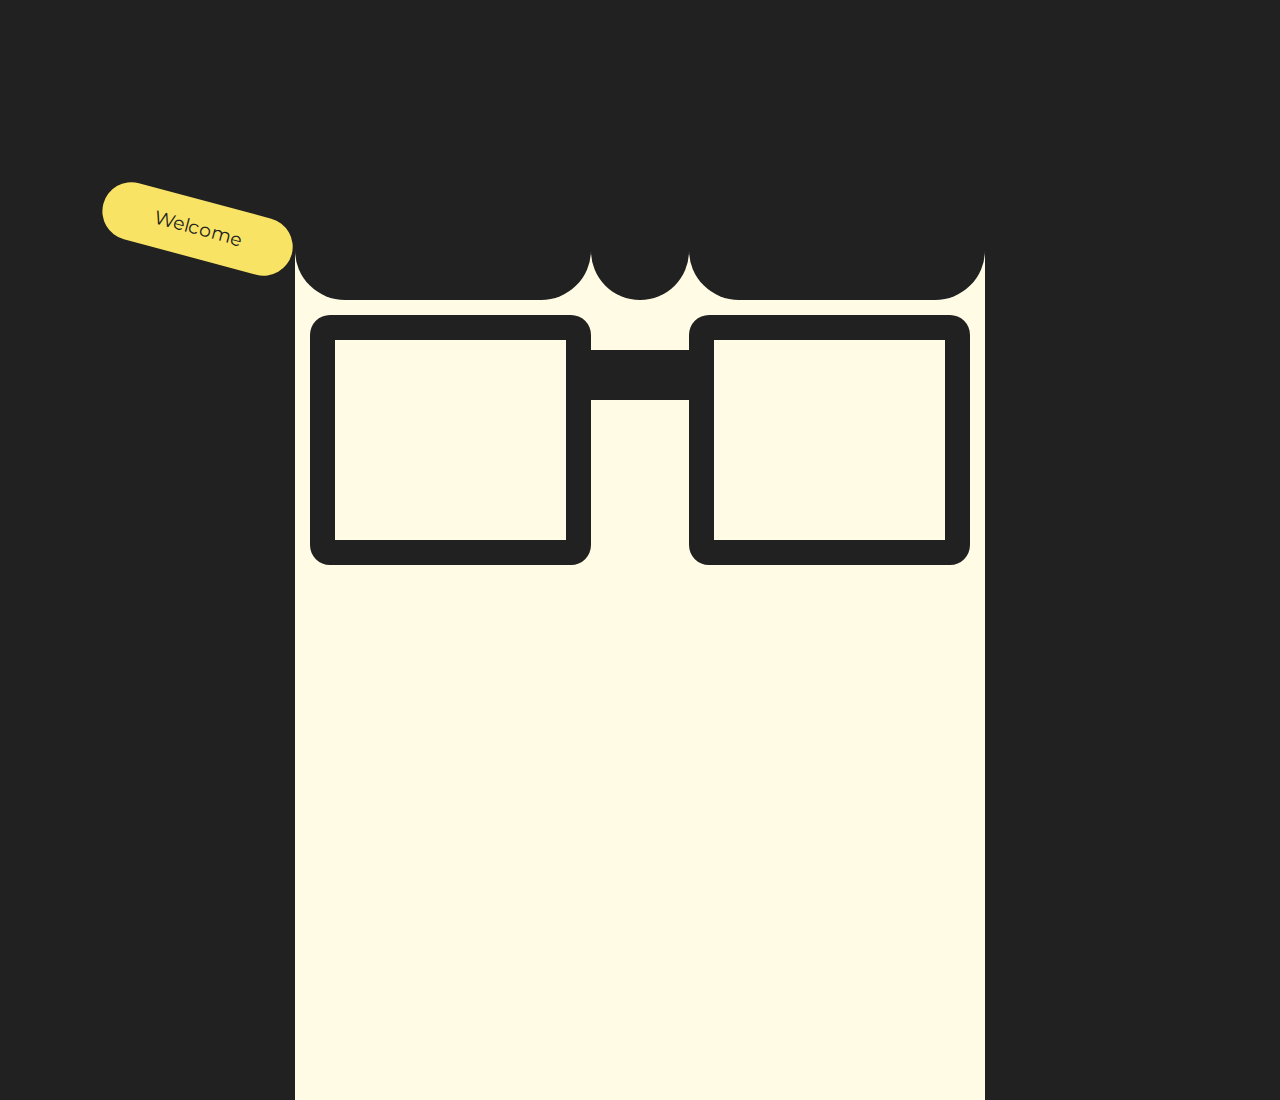
<file: index.html>
<!DOCTYPE html>
<html>
	<head>
		<meta charset="utf-8">
		<meta name="viewpoint" content="width=device-width, initial scale=1" />
		<title> Tina Icon </title>
		<link rel="stylesheet" href="Tina_WelcomePage.css">
	</head>

	<link rel="preconnect" href="https://fonts.googleapis.com">
	<link rel="preconnect" href="https://fonts.gstatic.com" crossorigin>
	<link href="https://fonts.googleapis.com/css2?family=Montserrat:wght@400;700&display=swap" rel="stylesheet">

	<body>
		<div class="Tina-Portrait-Grid">
			<div class="Hair-top"></div>
			<div class="Hair-left">
				<a href="Main_Pages/Home_Page.html"> Welcome </a>
			</div>
			<div class="Bangs-1"></div>
			<div class="Bangs-2"></div>
			<div class="Bangs-3"></div>
			<div class="Hair-right"></div>
			<div class="Glasses-left">
				<body>
					<div class="Frame-left">
					</div>
				</body>
			</div>
			<div class="Glasses-center">
				<body>
					<div class="Frame-center">
					</div>
				</body>
			</div>
			<div class="Glasses-right">
				<body>
					<div class="Frame-right">
					</div>
				</body>
			</div>
		</div>

	</body>

</html>
</file>
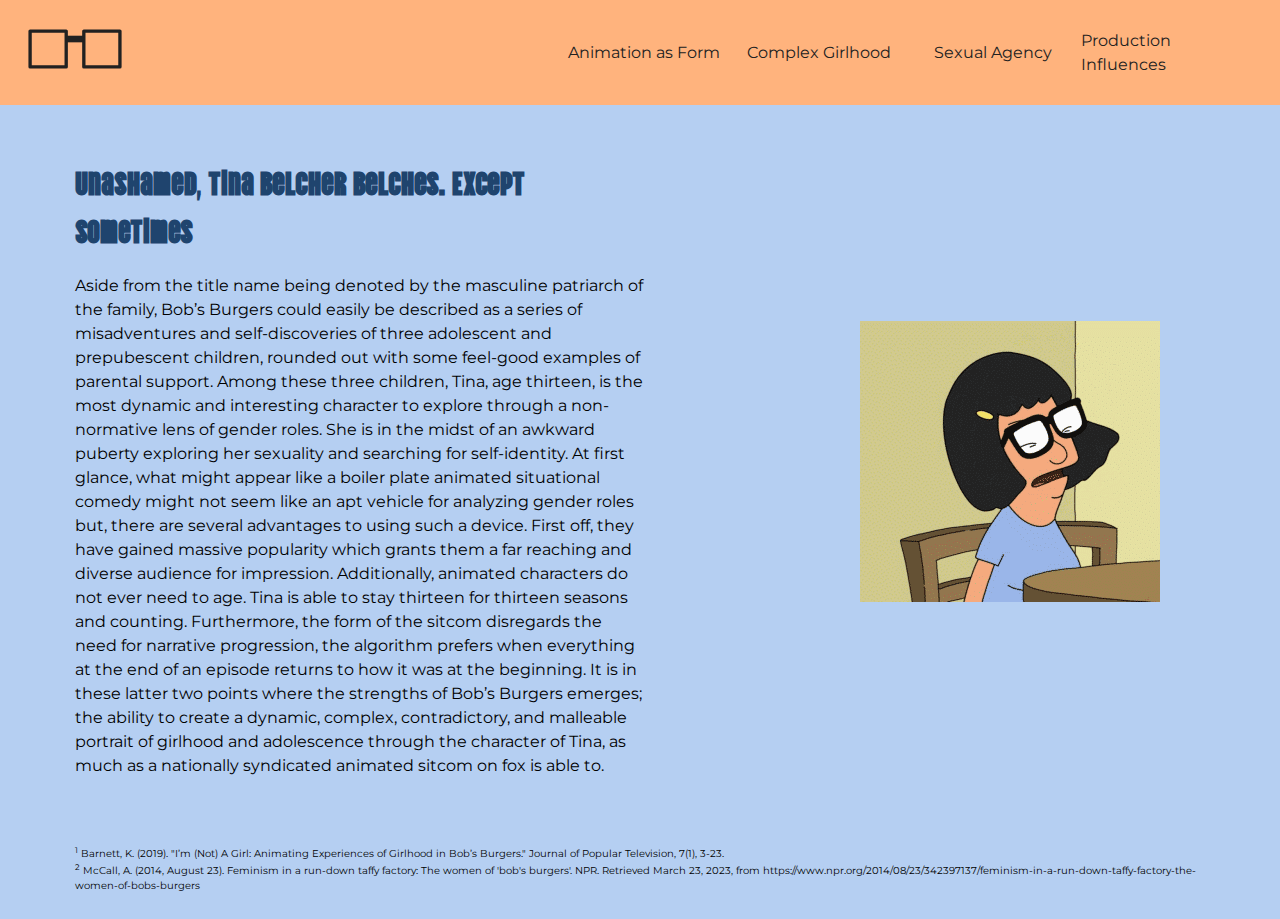
<file: Main_Pages/Home_Page.html>
<!DOCTYPE html>
<html>
	<head>
		<meta charset="utf-8">
		<meta name="viewpoint" content="width=device-width, initial scale=1" />
		<title> Tina Icon - Home </title>
		<link rel="stylesheet" href="Home_Page.css">
	</head>

	<link rel="preconnect" href="https://fonts.googleapis.com">
	<link rel="preconnect" href="https://fonts.gstatic.com" crossorigin>
	<link href="https://fonts.googleapis.com/css2?family=Montserrat:wght@400;700&display=swap" rel="stylesheet">
	
	<link rel="preconnect" href="https://fonts.googleapis.com">
	<link rel="preconnect" href="https://fonts.gstatic.com" crossorigin>
	<link href="https://fonts.googleapis.com/css2?family=Vina+Sans&display=swap" rel="stylesheet">

	<body>
		<div class="Home-grid">
			<header>  
				<ul class="nav-bar">
					<li><a href="../index.html"> 
						<img src="Imagery/Glasses.svg" 
						alt="Tina's Glasses as Home Button and Logo" width="100"> 
					</a></li>
					<ul class="nav">
						<li><a href="Animation_Medium/Animation_Page.html"> Animation as Form </a></li>
						<li><a href="Complex_Girlhood/Complex_Page.html"> Complex Girlhood </a></li>
						<li><a href="Sexual_Agency/SexualAgency_Page.html"> Sexual Agency </a></li>
						<li><a href="Production/Production_Page.html"> Production Influences </a></li>
					</ul>
				</ul>
			</header>

			<article> 
				<h1> Unashamed, Tina Belcher Belches. Except Sometimes </h1>
				<p> Aside from the title name being denoted by the masculine patriarch of the family, Bob’s Burgers could easily be described as a series of misadventures and self-discoveries of three adolescent and prepubescent children, rounded out with some feel-good examples of parental support. Among these three children, Tina, age thirteen, is the most dynamic and interesting character to explore through a non-normative lens of gender roles. She is in the midst of an awkward puberty exploring her sexuality and searching for self-identity. At first glance, what might appear like a boiler plate animated situational comedy might not seem like an apt vehicle for analyzing gender roles but, there are several advantages to using such a device. First off, they have gained massive popularity which grants them a far reaching and diverse audience for impression. Additionally, animated characters do not ever need to age. Tina is able to stay thirteen for thirteen seasons and counting. Furthermore, the form of the sitcom disregards the need for narrative progression, the algorithm prefers when everything at the end of an episode returns to how it was at the beginning. It is in these latter two points where the strengths of Bob’s Burgers emerges; the ability to create a dynamic, complex, contradictory, and malleable portrait of girlhood and adolescence through the character of Tina, as much as a nationally syndicated animated sitcom on fox is able to.
				</p>
			</article>

			<aside> 
				<div class="aside-image">
					<img src="Imagery/Tina.gif" 
					alt="Tina Hair Flip">  
				</div>
			</aside>

			<footer> 
				<p class="p-footer">
					<sup>1</sup> Barnett, K. (2019). "I’m (Not) A Girl: Animating Experiences of Girlhood in Bob’s Burgers." Journal of Popular Television, 7(1), 3-23. </br>
					<sup>2</sup> McCall, A. (2014, August 23). Feminism in a run-down taffy factory: The women of 'bob's burgers'. NPR. Retrieved March 23, 2023, from https://www.npr.org/2014/08/23/342397137/feminism-in-a-run-down-taffy-factory-the-women-of-bobs-burgers </p>
				</p>
			</footer>
		
		</div>

	</body>

</html>
</file>
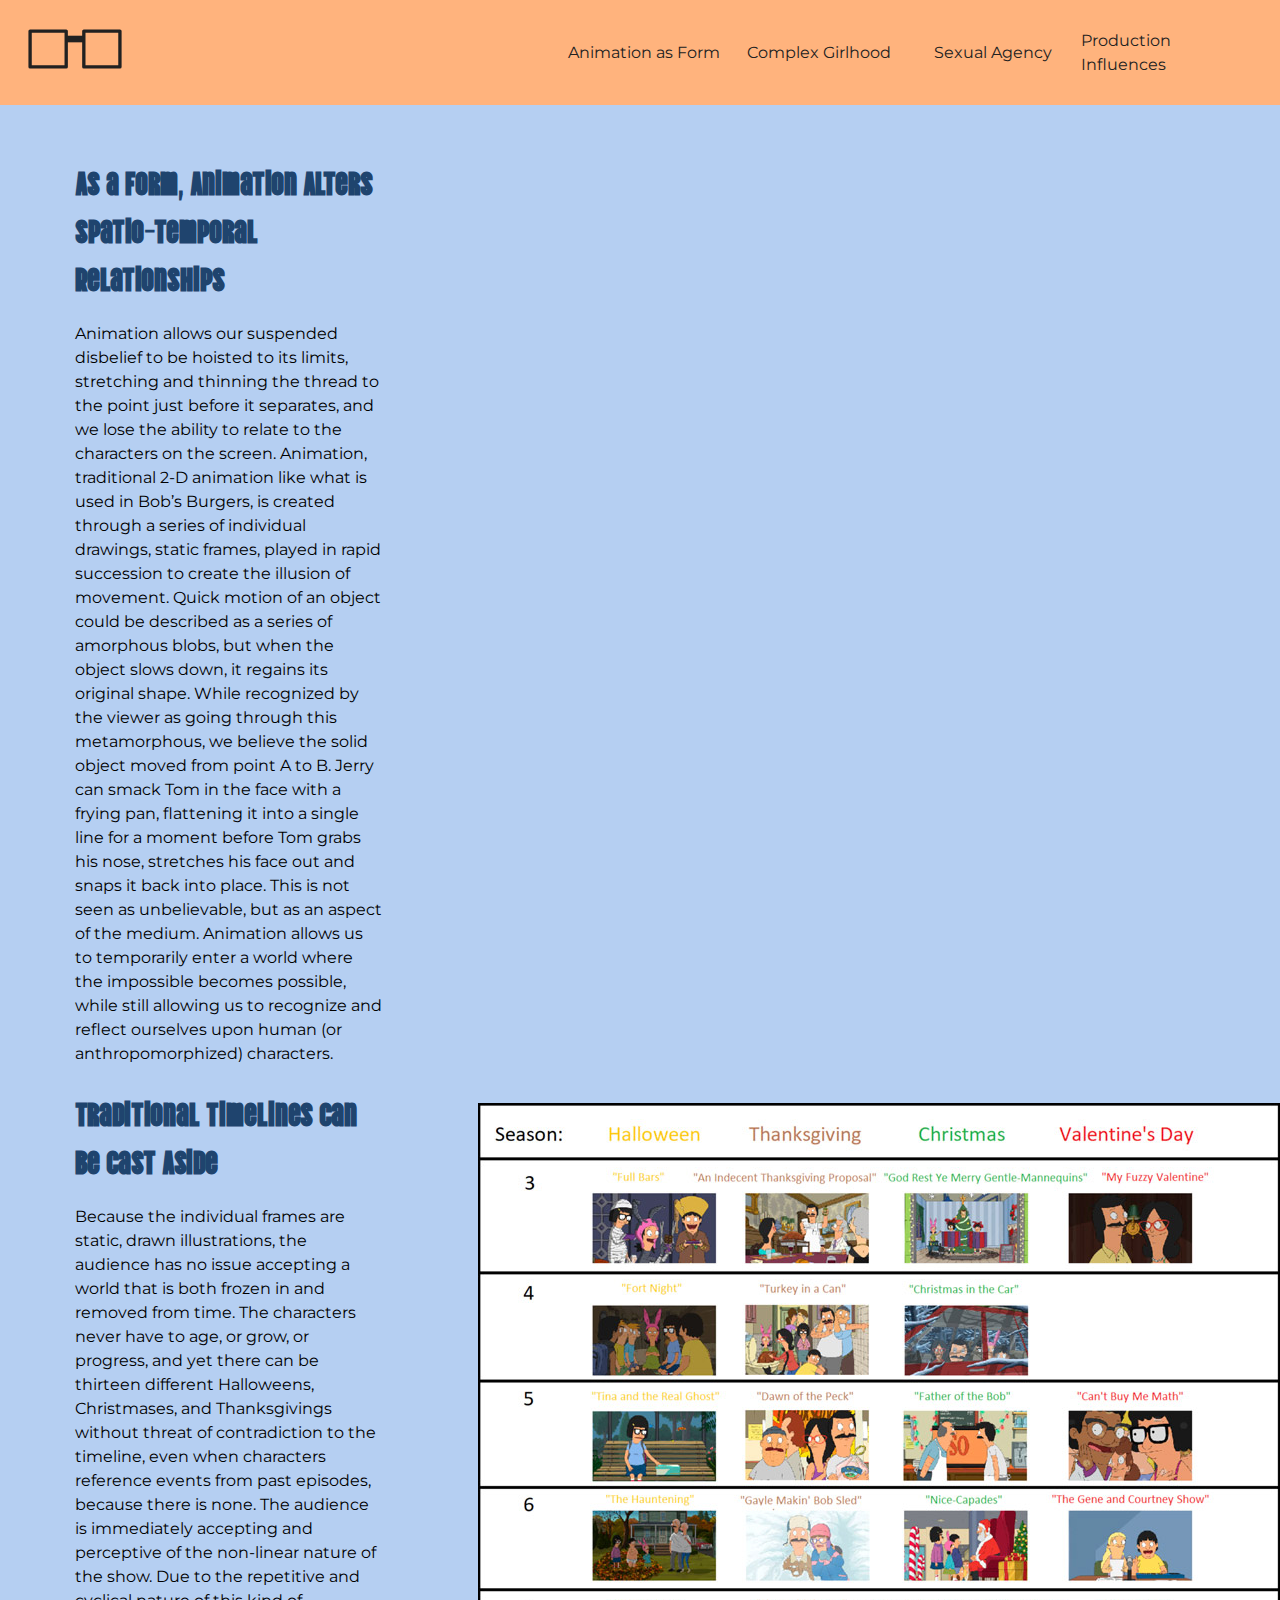
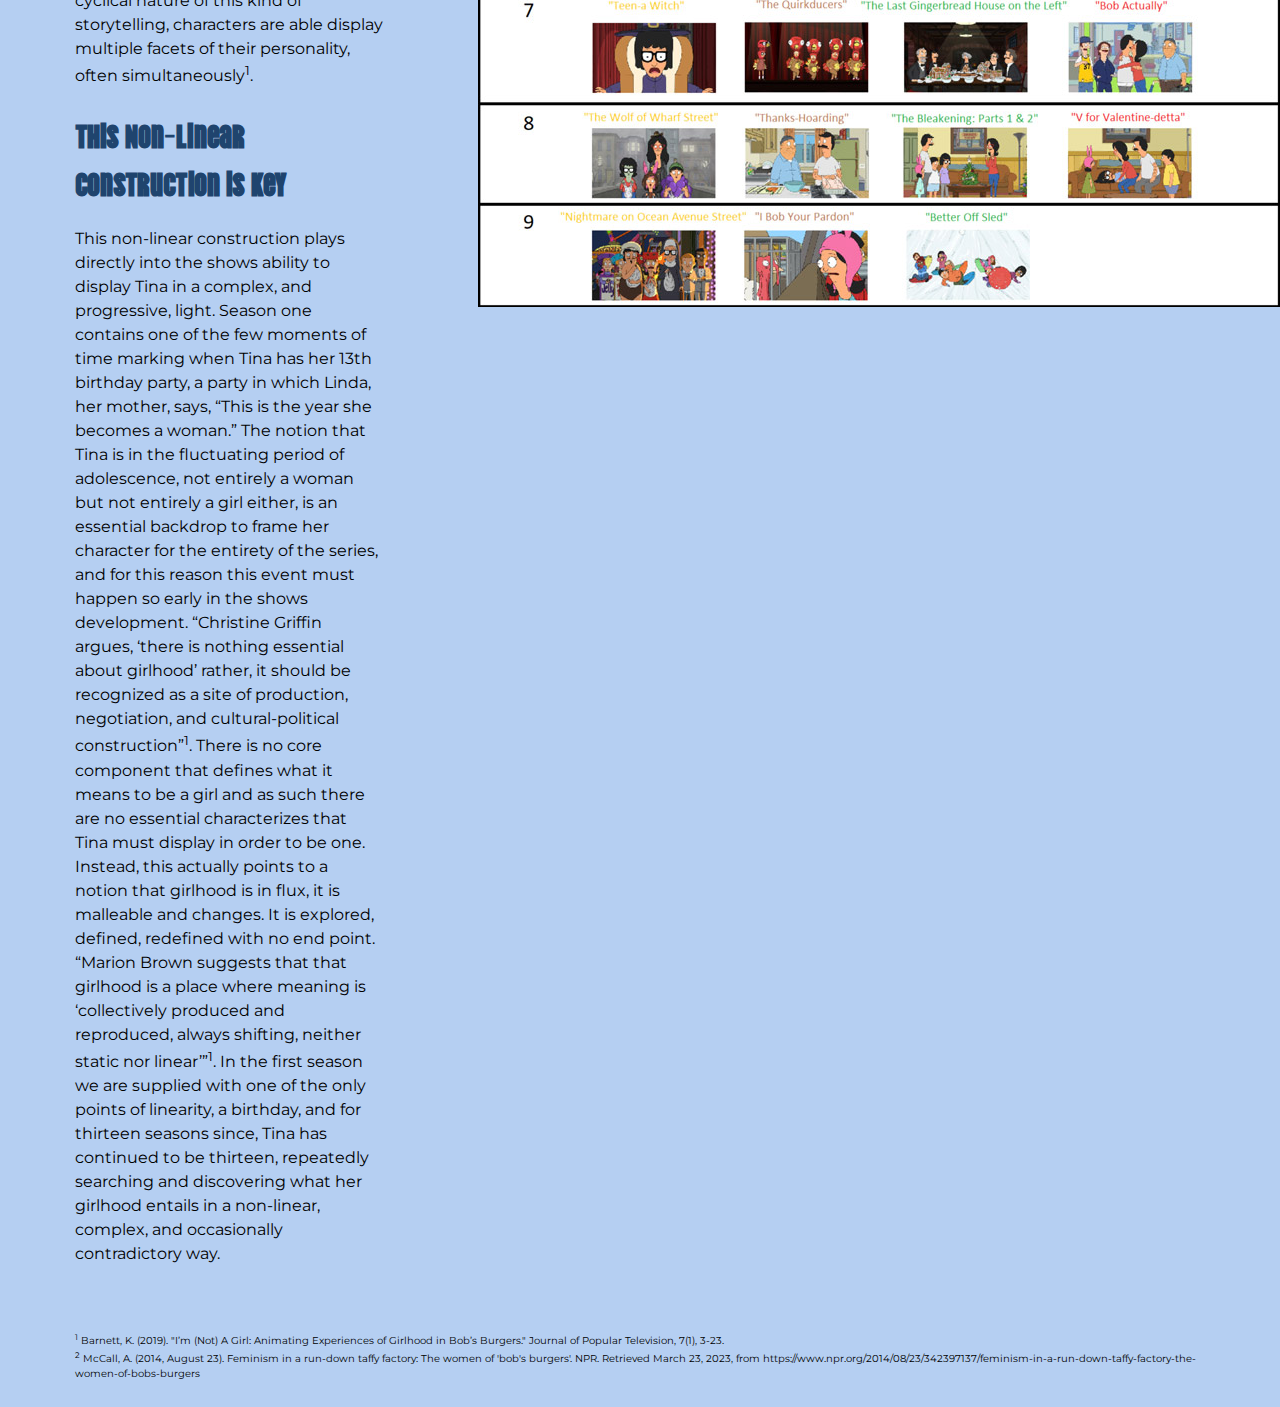
<file: Main_Pages/Animation_Medium/Animation_Page.html>
<!DOCTYPE html>
<html>
	<head>
		<meta charset="utf-8">
		<meta name="viewpoint" content="width=device-width, initial scale=1" />
		<title> Tina Icon - Animation </title>
		<link rel="stylesheet" href="Animation_Page.css">
	</head>

	<link rel="preconnect" href="https://fonts.googleapis.com">
	<link rel="preconnect" href="https://fonts.gstatic.com" crossorigin>
	<link href="https://fonts.googleapis.com/css2?family=Montserrat:wght@400;700&display=swap" rel="stylesheet">
	
	<link rel="preconnect" href="https://fonts.googleapis.com">
	<link rel="preconnect" href="https://fonts.gstatic.com" crossorigin>
	<link href="https://fonts.googleapis.com/css2?family=Vina+Sans&display=swap" rel="stylesheet">

	<body>
		<div class="Home-grid">
			<header>  
				<ul class="nav-bar">
					<li><a href="../Home_Page.html"> 
						<img src="../Imagery/Glasses.svg" 
						alt="Tina's Glasses as Home Button and Logo" width="100"> 
					</a></li>
					<ul class="nav">
						<li><a href="Animation_Page.html"> Animation as Form </a></li>
						<li><a href="../Complex_Girlhood/Complex_Page.html"> Complex Girlhood </a></li>
						<li><a href="../Sexual_Agency/SexualAgency_Page.html"> Sexual Agency </a></li>
						<li><a href="../Production/Production_Page.html"> Production Influences </a></li>
					</ul>
				</ul>
			</header>

			<article> 
				<h1> As a Form, Animation Alters Spatio-temporal Relationships </h1>
				<p> Animation allows our suspended disbelief to be hoisted to its limits, stretching and thinning the thread to the point just before it separates, and we lose the ability to relate to the characters on the screen. Animation, traditional 2-D animation like what is used in Bob’s Burgers, is created through a series of individual drawings, static frames, played in rapid succession to create the illusion of movement. Quick motion of an object could be described as a series of amorphous blobs, but when the object slows down, it regains its original shape. While recognized by the viewer as going through this metamorphous, we believe the solid object moved from point A to B. Jerry can smack Tom in the face with a frying pan, flattening it into a single line for a moment before Tom grabs his nose, stretches his face out and snaps it back into place. This is not seen as unbelievable, but as an aspect of the medium. Animation allows us to temporarily enter a world where the impossible becomes possible, while still allowing us to recognize and reflect ourselves upon human (or anthropomorphized) characters. 
				</p>
				<h1> Traditional Timelines can be Cast Aside </h1>
				<p> Because the individual frames are static, drawn illustrations, the audience has no issue accepting a world that is both frozen in and removed from time. The characters never have to age, or grow, or progress, and yet there can be thirteen different Halloweens, Christmases, and Thanksgivings without threat of contradiction to the timeline, even when characters reference events from past episodes, because there is none. The audience is immediately accepting and perceptive of the non-linear nature of the show. Due to the repetitive and cyclical nature of this kind of storytelling, characters are able display multiple facets of their personality, often simultaneously<sup>1</sup>.
				</p>
				<h1> This Non-linear Construction is Key </h1>
				<p> This non-linear construction plays directly into the shows ability to display Tina in a complex, and progressive, light. Season one contains one of the few moments of time marking when Tina has her 13th birthday party, a party in which Linda, her mother, says, “This is the year she becomes a woman.” The notion that Tina is in the fluctuating period of adolescence, not entirely a woman but not entirely a girl either, is an essential backdrop to frame her character for the entirety of the series, and for this reason this event must happen so early in the shows development. “Christine Griffin argues, ‘there is nothing essential about girlhood’ rather, it should be recognized as a site of production, negotiation, and cultural-political construction”<sup>1</sup>. There is no core component that defines what it means to be a girl and as such there are no essential characterizes that Tina must display in order to be one. Instead, this actually points to a notion that girlhood is in flux, it is malleable and changes. It is explored, defined, redefined with no end point. “Marion Brown suggests that that girlhood is a place where meaning is ‘collectively produced and reproduced, always shifting, neither static nor linear’”<sup>1</sup>. In the first season we are supplied with one of the only points of linearity, a birthday, and for thirteen seasons since, Tina has continued to be thirteen, repeatedly searching and discovering what her girlhood entails in a non-linear, complex, and occasionally contradictory way.
				</p>
			</article>

			<aside> 
				<div class="aside-image">
					<img src="../Imagery/Holiday.jpg" 
					alt="Tina Hair Flip">  
				</div>
			</aside>

			<footer> 
				<p class="p-footer">
					<sup>1</sup> Barnett, K. (2019). "I’m (Not) A Girl: Animating Experiences of Girlhood in Bob’s Burgers." Journal of Popular Television, 7(1), 3-23. </br>
					<sup>2</sup> McCall, A. (2014, August 23). Feminism in a run-down taffy factory: The women of 'bob's burgers'. NPR. Retrieved March 23, 2023, from https://www.npr.org/2014/08/23/342397137/feminism-in-a-run-down-taffy-factory-the-women-of-bobs-burgers </p>
				</p>
			</footer>
		
		</div>

	</body>

</html>
</file>
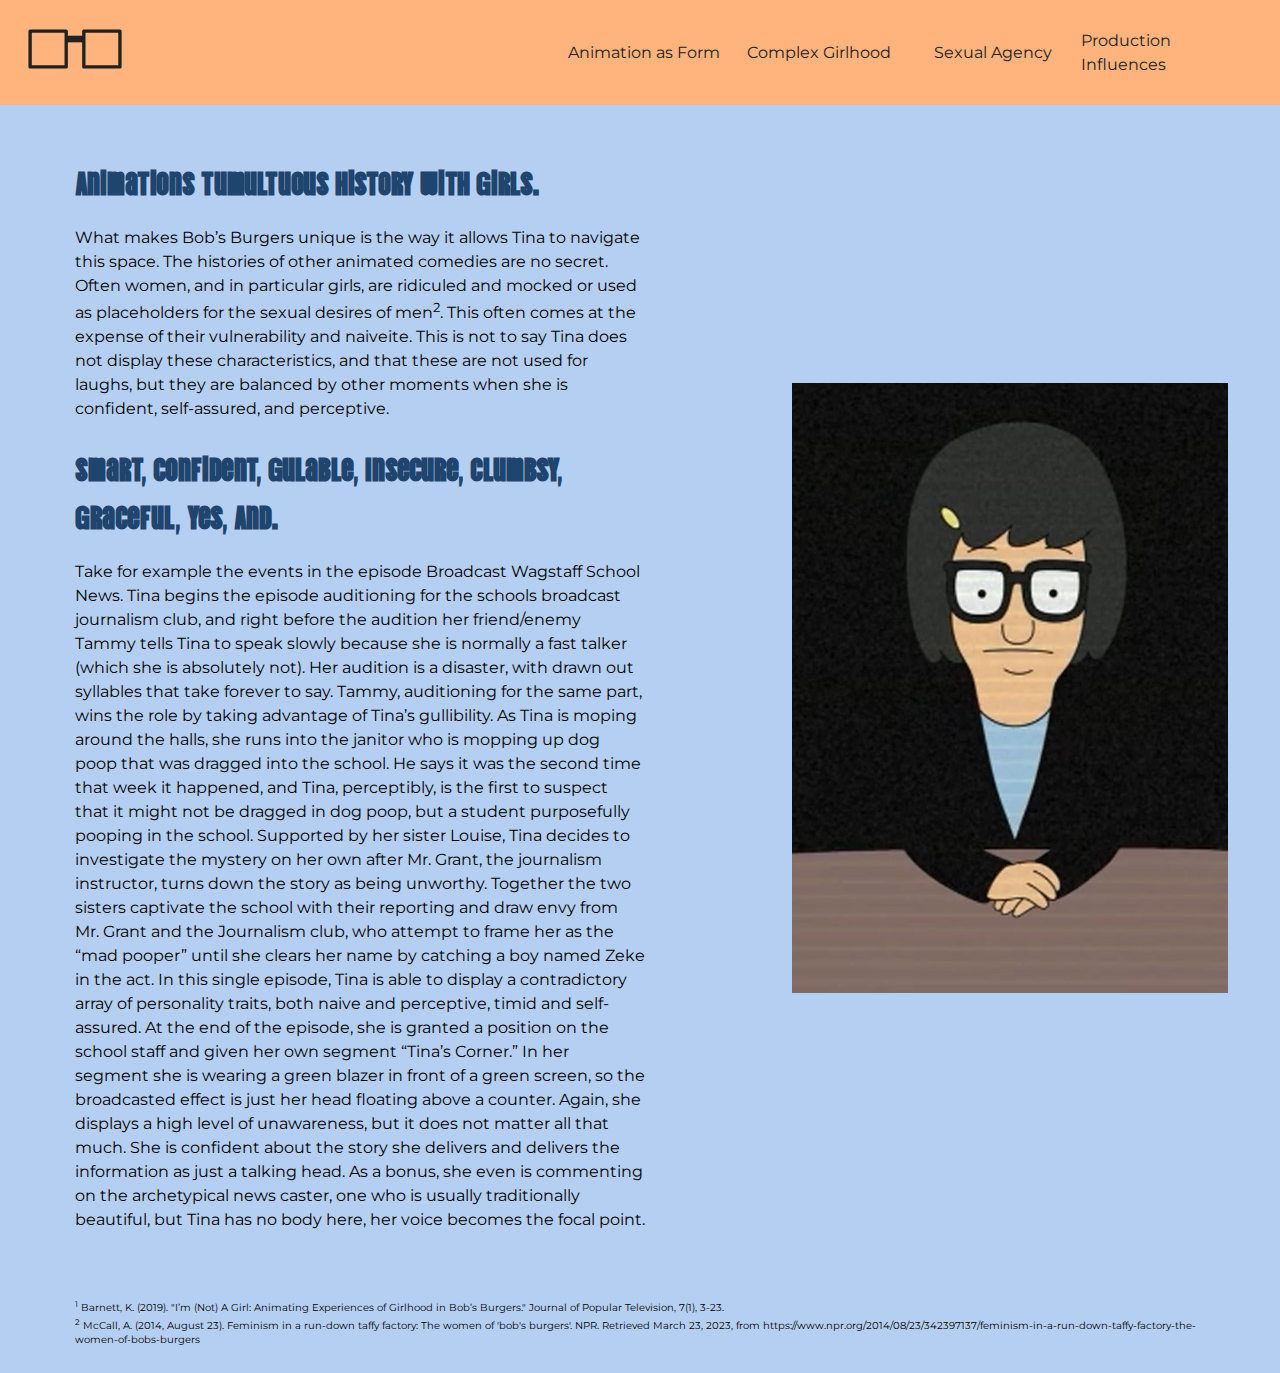
<file: Main_Pages/Complex_Girlhood/Complex_Page.html>
<!DOCTYPE html>
<html>
	<head>
		<meta charset="utf-8">
		<meta name="viewpoint" content="width=device-width, initial scale=1" />
		<title> Tina Icon - Complex Girlhood </title>
		<link rel="stylesheet" href="Complex_Page.css">
	</head>

	<link rel="preconnect" href="https://fonts.googleapis.com">
	<link rel="preconnect" href="https://fonts.gstatic.com" crossorigin>
	<link href="https://fonts.googleapis.com/css2?family=Montserrat:wght@400;700&display=swap" rel="stylesheet">
	
	<link rel="preconnect" href="https://fonts.googleapis.com">
	<link rel="preconnect" href="https://fonts.gstatic.com" crossorigin>
	<link href="https://fonts.googleapis.com/css2?family=Vina+Sans&display=swap" rel="stylesheet">

	<body>
		<div class="Home-grid">
			<header>  
				<ul class="nav-bar">
					<li><a href="../Home_Page.html"> 
						<img src="../Imagery/Glasses.svg" 
						alt="Tina's Glasses as Home Button and Logo" width="100"> 
					</a></li>
					<ul class="nav">
						<li><a href="../Animation_Medium/Animation_Page.html"> Animation as Form </a></li>
						<li><a href="Complex_Page.html"> Complex Girlhood </a></li>
						<li><a href="../Sexual_Agency/SexualAgency_Page.html"> Sexual Agency </a></li>
						<li><a href="../Production/Production_Page.html"> Production Influences </a></li>
					</ul>
				</ul>
			</header>

			<article> 
				<h1> Animations Tumultuous History with Girls. </h1>
				<p> What makes Bob’s Burgers unique is the way it allows Tina to navigate this space. The histories of other animated comedies are no secret. Often women, and in particular girls, are ridiculed and mocked or used as placeholders for the sexual desires of men<sup>2</sup>. This often comes at the expense of their vulnerability and naiveite. This is not to say Tina does not display these characteristics, and that these are not used for laughs, but they are balanced by other moments when she is confident, self-assured, and perceptive.
				</p>
				<h1> Smart, Confident, Gulable, Insecure, Clumbsy, Graceful, Yes, And. </h1>
				<p> Take for example the events in the episode Broadcast Wagstaff School News. Tina begins the episode auditioning for the schools broadcast journalism club, and right before the audition her friend/enemy Tammy tells Tina to speak slowly because she is normally a fast talker (which she is absolutely not). Her audition is a disaster, with drawn out syllables that take forever to say. Tammy, auditioning for the same part, wins the role by taking advantage of Tina’s gullibility. As Tina is moping around the halls, she runs into the janitor who is mopping up dog poop that was dragged into the school. He says it was the second time that week it happened, and Tina, perceptibly, is the first to suspect that it might not be dragged in dog poop, but a student purposefully pooping in the school. Supported by her sister Louise, Tina decides to investigate the mystery on her own after Mr. Grant, the journalism instructor, turns down the story as being unworthy. Together the two sisters captivate the school with their reporting and draw envy from Mr. Grant and the Journalism club, who attempt to frame her as the “mad pooper” until she clears her name by catching a boy named Zeke in the act. In this single episode, Tina is able to display a contradictory array of personality traits, both naive and perceptive, timid and self-assured. At the end of the episode, she is granted a position on the school staff and given her own segment “Tina’s Corner.” In her segment she is wearing a green blazer in front of a green screen, so the broadcasted effect is just her head floating above a counter. Again, she displays a high level of unawareness, but it does not matter all that much. She is confident about the story she delivers and delivers the information as just a talking head. As a bonus, she even is commenting on the archetypical news caster, one who is usually traditionally beautiful, but Tina has no body here, her voice becomes the focal point.
				</p>
			</article>

			<aside> 
				<div class="aside-image">
					<img src="../Imagery/Tina_GreenScreen.jpg" 
					alt="Tina Hair Flip">  
				</div>
			</aside>

			<footer> 
				<p class="p-footer">
					<sup>1</sup> Barnett, K. (2019). "I’m (Not) A Girl: Animating Experiences of Girlhood in Bob’s Burgers." Journal of Popular Television, 7(1), 3-23. </br>
					<sup>2</sup> McCall, A. (2014, August 23). Feminism in a run-down taffy factory: The women of 'bob's burgers'. NPR. Retrieved March 23, 2023, from https://www.npr.org/2014/08/23/342397137/feminism-in-a-run-down-taffy-factory-the-women-of-bobs-burgers </p>
				</p>
			</footer>
		
		</div>

	</body>

</html>
</file>
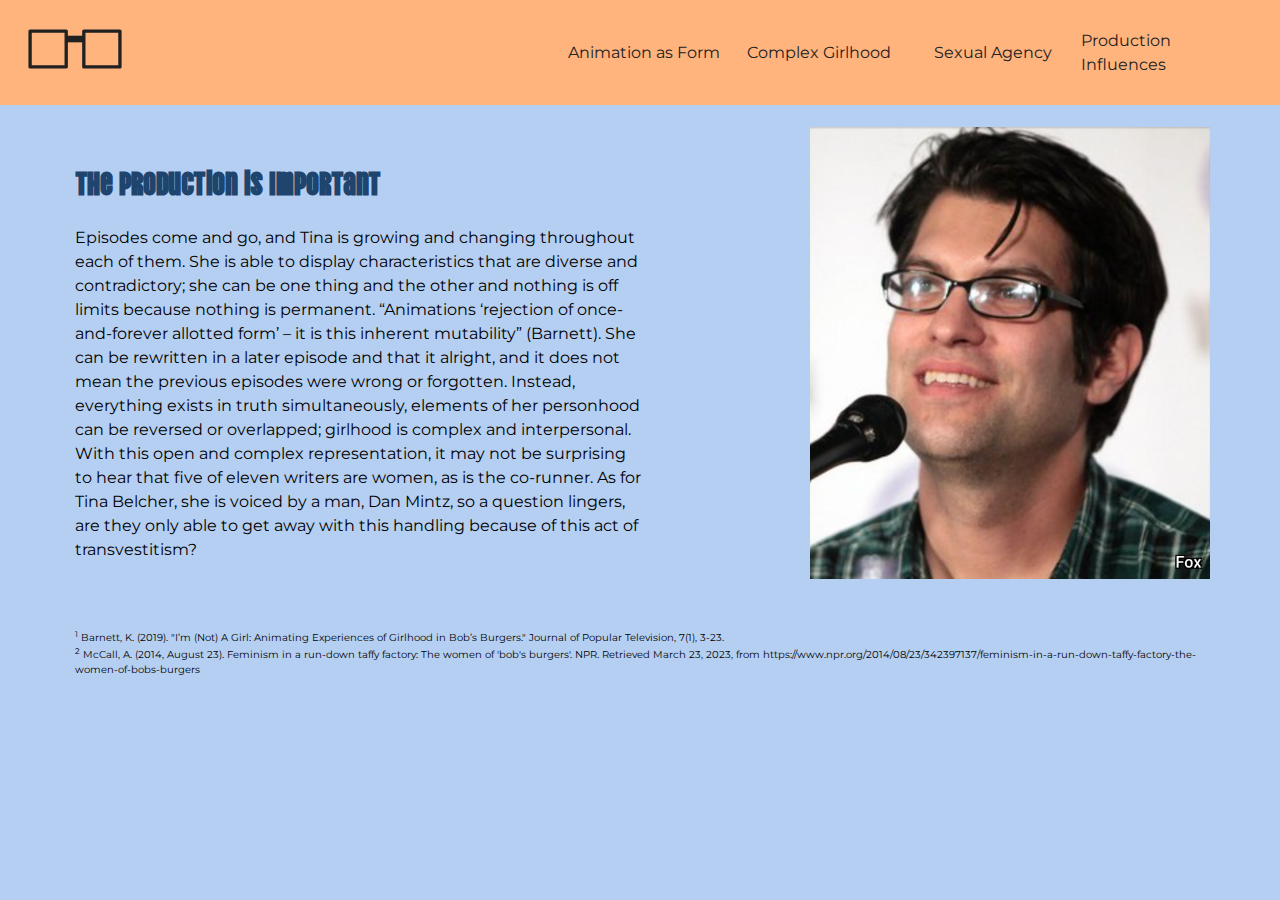
<file: Main_Pages/Production/Production_Page.html>
<!DOCTYPE html>
<html>
	<head>
		<meta charset="utf-8">
		<meta name="viewpoint" content="width=device-width, initial scale=1" />
		<title> Tina Icon - Complex Girlhood </title>
		<link rel="stylesheet" href="Production_Page.css">
	</head>

	<link rel="preconnect" href="https://fonts.googleapis.com">
	<link rel="preconnect" href="https://fonts.gstatic.com" crossorigin>
	<link href="https://fonts.googleapis.com/css2?family=Montserrat:wght@400;700&display=swap" rel="stylesheet">
	
	<link rel="preconnect" href="https://fonts.googleapis.com">
	<link rel="preconnect" href="https://fonts.gstatic.com" crossorigin>
	<link href="https://fonts.googleapis.com/css2?family=Vina+Sans&display=swap" rel="stylesheet">

	<body>
		<div class="Home-grid">
			<header>  
				<ul class="nav-bar">
					<li><a href="../Home_Page.html"> 
						<img src="../Imagery/Glasses.svg" 
						alt="Tina's Glasses as Home Button and Logo" width="100"> 
					</a></li>
					<ul class="nav">
						<li><a href="../Animation_Medium/Animation_Page.html"> Animation as Form </a></li>
						<li><a href="../Complex_Girlhood/Complex_Page.html"> Complex Girlhood </a></li>
						<li><a href="../Sexual_Agency/SexualAgency_Page.html"> Sexual Agency </a></li>
						<li><a href="Production_Page.html"> Production Influences </a></li>
					</ul>
				</ul>
			</header>

			<article> 
				<h1> The Production is Important </h1>
				<p> Episodes come and go, and Tina is growing and changing throughout each of them. She is able to display characteristics that are diverse and contradictory; she can be one thing and the other and nothing is off limits because nothing is permanent. “Animations ‘rejection of once-and-forever allotted form’ – it is this inherent mutability” (Barnett). She can be rewritten in a later episode and that it alright, and it does not mean the previous episodes were wrong or forgotten.  Instead, everything exists in truth simultaneously, elements of her personhood can be reversed or overlapped; girlhood is complex and interpersonal. With this open and complex representation, it may not be surprising to hear that five of eleven writers are women, as is the co-runner. As for Tina Belcher, she is voiced by a man, Dan Mintz, so a question lingers, are they only able to get away with this handling because of this act of transvestitism?
				</p>
			</article>

			<aside> 
				<div class="aside-image">
					<img src="../Imagery/Dan_Minz.jpg" 
					alt="Tina Hair Flip" width= 400px>  
				</div>
			</aside>

			<footer> 
				<p class="p-footer">
					<sup>1</sup> Barnett, K. (2019). "I’m (Not) A Girl: Animating Experiences of Girlhood in Bob’s Burgers." Journal of Popular Television, 7(1), 3-23. </br>
					<sup>2</sup> McCall, A. (2014, August 23). Feminism in a run-down taffy factory: The women of 'bob's burgers'. NPR. Retrieved March 23, 2023, from https://www.npr.org/2014/08/23/342397137/feminism-in-a-run-down-taffy-factory-the-women-of-bobs-burgers </p>
				</p>
			</footer>
		
		</div>

	</body>

</html>
</file>
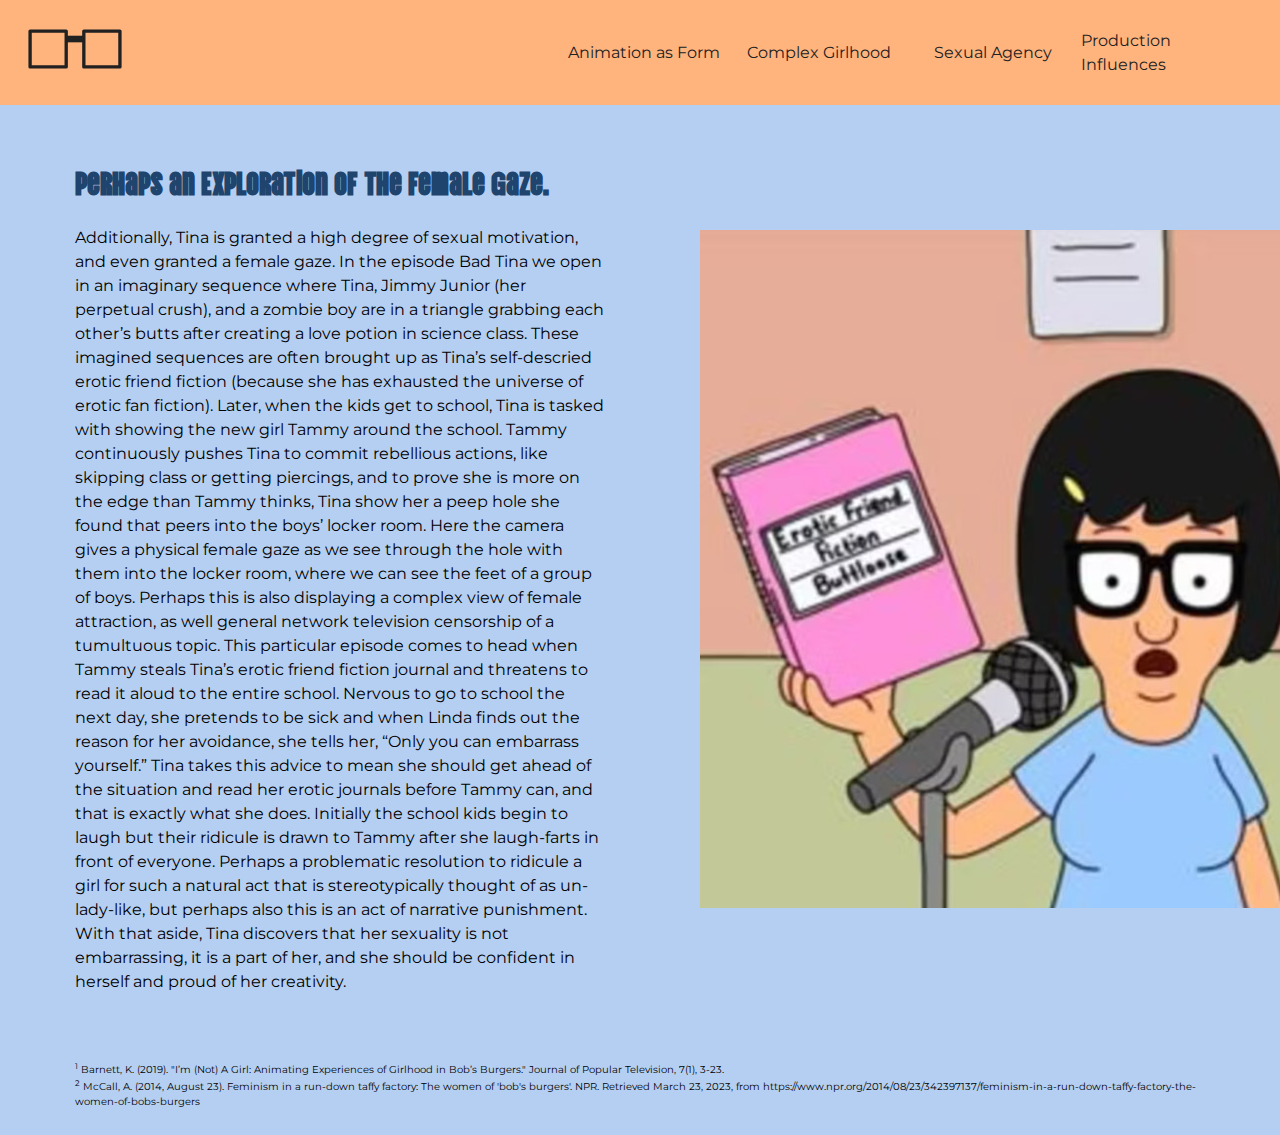
<file: Main_Pages/Sexual_Agency/SexualAgency_Page.html>
<!DOCTYPE html>
<html>
	<head>
		<meta charset="utf-8">
		<meta name="viewpoint" content="width=device-width, initial scale=1" />
		<title> Tina Icon - Complex Girlhood </title>
		<link rel="stylesheet" href="SexualAgency_Page.css">
	</head>

	<link rel="preconnect" href="https://fonts.googleapis.com">
	<link rel="preconnect" href="https://fonts.gstatic.com" crossorigin>
	<link href="https://fonts.googleapis.com/css2?family=Montserrat:wght@400;700&display=swap" rel="stylesheet">
	
	<link rel="preconnect" href="https://fonts.googleapis.com">
	<link rel="preconnect" href="https://fonts.gstatic.com" crossorigin>
	<link href="https://fonts.googleapis.com/css2?family=Vina+Sans&display=swap" rel="stylesheet">

	<body>
		<div class="Home-grid">
			<header>  
				<ul class="nav-bar">
					<li><a href="../Home_Page.html"> 
						<img src="../Imagery/Glasses.svg" 
						alt="Tina's Glasses as Home Button and Logo" width="100"> 
					</a></li>
					<ul class="nav">
						<li><a href="../Animation_Medium/Animation_Page.html"> Animation as Form </a></li>
						<li><a href="../Complex_Girlhood/Complex_Page.html"> Complex Girlhood </a></li>
						<li><a href="SexualAgency_Page.html"> Sexual Agency </a></li>
						<li><a href="../Production/Production_Page.html"> Production Influences </a></li>
					</ul>
				</ul>
			</header>

			<article> 
				<h1> Perhaps an Exploration of the Female Gaze. </h1>
				<p> Additionally, Tina is granted a high degree of sexual motivation, and even granted a female gaze. In the episode Bad Tina we open in an imaginary sequence where Tina, Jimmy Junior (her perpetual crush), and a zombie boy are in a triangle grabbing each other’s butts after creating a love potion in science class. These imagined sequences are often brought up as Tina’s self-descried erotic friend fiction (because she has exhausted the universe of erotic fan fiction). Later, when the kids get to school, Tina is tasked with showing the new girl Tammy around the school. Tammy continuously pushes Tina to commit rebellious actions, like skipping class or getting piercings, and to prove she is more on the edge than Tammy thinks, Tina show her a peep hole she found that peers into the boys’ locker room. Here the camera gives a physical female gaze as we see through the hole with them into the locker room, where we can see the feet of a group of boys. Perhaps this is also displaying a complex view of female attraction, as well general network television censorship of a tumultuous topic. This particular episode comes to head when Tammy steals Tina’s erotic friend fiction journal and threatens to read it aloud to the entire school. Nervous to go to school the next day, she pretends to be sick and when Linda finds out the reason for her avoidance, she tells her, “Only you can embarrass yourself.” Tina takes this advice to mean she should get ahead of the situation and read her erotic journals before Tammy can, and that is exactly what she does. Initially the school kids begin to laugh but their ridicule is drawn to Tammy after she laugh-farts in front of everyone. Perhaps a problematic resolution to ridicule a girl for such a natural act that is stereotypically thought of as un-lady-like, but perhaps also this is an act of narrative punishment. With that aside, Tina discovers that her sexuality is not embarrassing, it is a part of her, and she should be confident in herself and proud of her creativity.
				</p>
			</article>

			<aside> 
				<div class="aside-image">
					<img src="../Imagery/Tina_FreindFiction.jpg" 
					alt="Tina Hair Flip" maxheight>  
				</div>
			</aside>

			<footer> 
				<p class="p-footer">
					<sup>1</sup> Barnett, K. (2019). "I’m (Not) A Girl: Animating Experiences of Girlhood in Bob’s Burgers." Journal of Popular Television, 7(1), 3-23. </br>
					<sup>2</sup> McCall, A. (2014, August 23). Feminism in a run-down taffy factory: The women of 'bob's burgers'. NPR. Retrieved March 23, 2023, from https://www.npr.org/2014/08/23/342397137/feminism-in-a-run-down-taffy-factory-the-women-of-bobs-burgers </p>
				</p>
			</footer>
		
		</div>

	</body>

</html>
</file>
<file: Tina_WelcomePage.css>
body { 
margin: 0;
background-color: rgba(255, 251, 229, 100);
font-family: 'Montserrat', sans-serif;
font-size: 1rem;
line-height: 1.5;
}

.Tina-Portrait-Grid {
	display: grid;
	grid-template-columns: 
	minmax(50px, 3fr) minmax(50px, 3fr) minmax(50px, 1fr) minmax(50px, 3fr) minmax(50px, 3fr);
	grid-template-rows: 
	minmax(100px, 1fr) minmax(100px, 2fr) minmax(100px, 3fr) minmax(100px, 5fr);
}

.Hair-top {
	grid-row: 1;
	grid-column: 1 / -1;
	background-color: rgba(33, 33, 33, 100);
}

.Hair-left {
	grid-row: 2 / end;
	grid-column: 1;
	background-color: rgba(33, 33, 33, 100);
}

.Hair-left a:link {
	color: rgba(33, 33, 33, 100);
	background-color: rgba(249, 227, 100, 100);
	border-radius: 30px;
	text-decoration: none;
	margin: 100px 0px 0px 100px;
    padding: 15px;
    display:flex;
    justify-content: center;
    transform: rotate(15deg);
    transition: all 0.3s ease;
    font-size: 1.18rem;
}

.Hair-left a:hover {
	color: rgba(31, 68, 110, 100);
	background-color: rgba(255, 251, 229, 100);
	border-radius: 30px;
	text-decoration: none;
	margin: 100px 0px 0px 100px;
    padding: 15px;
    display:flex;
    justify-content: center;
    transform: rotate(0deg);
    font-size: 1.18rem;
    font-weight: 400;
}

.Hair-right {
	grid-row: 2 / end;
	grid-column: 5;
	background-color: rgba(33, 33, 33, 100);
}

.Bangs-1 {
	background-color: rgba(33, 33, 33, 100);
	border-radius: 0px 0px 50px 50px;
}

.Bangs-2 {
	background-color: rgba(33, 33, 33, 100);
	border-radius: 0px 0px 50px 50px;
}

.Bangs-3 {
	background-color: rgba(33, 33, 33, 100);
	border-radius: 0px 0px 50px 50px;
}

.Glasses-left {
	background-color: rgba(255, 251, 229, 100);
	border-radius: 0px 0px 20px 20px;
}

.Glasses-center {
	background-color: rgba(255, 251, 229, 100);
	border-radius: 0px 0px 20px 20px;
}

.Glasses-right {
	background-color: rgba(255, 251, 229, 100);
	border-radius: 0px 0px 20px 20px;
}

.Frame-left {
	background-color: rgba(255, 251, 229, 100);
  	border: 25px solid rgba(33, 33, 33, 100);
  	border-radius: 20px;
	display: grid;
	grid-template-columns: minmax(100px, 1fr);
	grid-template-rows: minmax(200px, 1fr);
	margin: 15px 0px 0px 15px;
}

.Frame-right {
	background-color: rgba(255, 251, 229, 100);
  	border: 25px solid rgba(33, 33, 33, 100);
  	border-radius: 20px;
	display: grid;
	grid-template-columns: minmax(100px, 1fr);
	grid-template-rows: minmax(200px, 1fr);
	margin: 15px 15px 0px 0px;
}

.Frame-center {
	background-color: rgba(33, 33, 33, 100);
  	border-radius: 0px;
	display: grid;
	grid-template-columns: minmax(100px, 1fr);
	grid-template-rows: minmax(50px, 1fr);
	margin: 50px 0px 0px 0px;
</file>
<file: Main_Pages/Home_Page.css>
body { 
margin: 0;
background-color: rgba(181, 207, 242, 100);
font-family: 'Montserrat', sans-serif;
font-size: 1rem;
line-height: 1.5;
}

header {
	grid-area: hd;
	background-color: rgba(255, 179, 125, 100);
	min-height: 100px;
	align-items: center;
}

.Home-grid {
	display: grid;
	grid-gap: 20px;
	grid-template-columns: 4fr 3fr;
	grid-template-areas:
		"hd    hd"
		"main  image"
		"ft    ft";
}

.nav-bar {
	color:;
	text-decoration: none;
	list-style: none;
	margin: 0;
	display:grid;
	grid-template-columns: 2fr 3fr;
	padding: 25px;
}

.nav {
	list-style: none;
	display: grid;
	grid-template-columns: 1fr 1fr 1fr 1fr;
	align-items: center;
	justify-items: center;
}

.nav a {
	color:rgba(33, 33, 33, 100);
	text-decoration: none;
}

.nav a:Hover {
	text-decoration: none;
	color: rgba(31, 68, 110, 100);
	background-color: rgba(255, 251, 229, 100);
	padding: 10px;
	border-radius: 15px;
}

article {
	grid-area: main;
	padding: 10px 75px;
	align-items: center;
}

aside {
	grid-area: image;
	display: grid;
	place-items: center;
	grid-template-columns: 1fr;
	grid-template-rows: 1fr;
}

footer {
	grid-area: ft;
	padding: 10px 75px;
}

.p-footer {
	font-size: .6rem;
}

h1 {
	font-family: 'Vina Sans', cursive;
	color: rgba(31, 68, 110, 1.0);
	font-stretch: semi-expanded;
}
</file>
<file: Main_Pages/Animation_Medium/Animation_Page.css>
body { 
margin: 0;
background-color: rgba(181, 207, 242, 100);
font-family: 'Montserrat', sans-serif;
font-size: 1rem;
line-height: 1.5;
}

header {
	grid-area: hd;
	background-color: rgba(255, 179, 125, 100);
	min-height: 100px;
	align-items: center;
}

.Home-grid {
	display: grid;
	grid-gap: 20px;
	grid-template-columns: 4fr 3fr;
	grid-template-areas:
		"hd    hd"
		"main  image"
		"ft    ft";
}

.nav-bar {
	color:;
	text-decoration: none;
	list-style: none;
	margin: 0;
	display:grid;
	grid-template-columns: 2fr 3fr;
	padding: 25px;
}

.nav {
	list-style: none;
	display: grid;
	grid-template-columns: 1fr 1fr 1fr 1fr;
	align-items: center;
	justify-items: center;
}

.nav a {
	color:rgba(33, 33, 33, 100);
	text-decoration: none;
}

.nav a:Hover {
	text-decoration: none;
	color: rgba(31, 68, 110, 100);
	background-color: rgba(255, 251, 229, 100);
	padding: 10px;
	border-radius: 15px;
}

article {
	grid-area: main;
	padding: 10px 75px;
	align-items: center;
}

aside {
	grid-area: image;
	display: grid;
	place-items: center;
	grid-template-columns: 1fr;
	grid-template-rows: 1fr;
}

footer {
	grid-area: ft;
	padding: 10px 75px;
}

.p-footer {
	font-size: .6rem;
}

h1 {
	font-family: 'Vina Sans', cursive;
	color: rgba(31, 68, 110, 1.0);
	font-stretch: semi-expanded;
}
</file>
<file: Main_Pages/Complex_Girlhood/Complex_Page.css>
body { 
margin: 0;
background-color: rgba(181, 207, 242, 100);
font-family: 'Montserrat', sans-serif;
font-size: 1rem;
line-height: 1.5;
}

header {
	grid-area: hd;
	background-color: rgba(255, 179, 125, 100);
	min-height: 100px;
	align-items: center;
}

.Home-grid {
	display: grid;
	grid-gap: 20px;
	grid-template-columns: 4fr 3fr;
	grid-template-areas:
		"hd    hd"
		"main  image"
		"ft    ft";
}

.nav-bar {
	color:;
	text-decoration: none;
	list-style: none;
	margin: 0;
	display:grid;
	grid-template-columns: 2fr 3fr;
	padding: 25px;
}

.nav {
	list-style: none;
	display: grid;
	grid-template-columns: 1fr 1fr 1fr 1fr;
	align-items: center;
	justify-items: center;
}

.nav a {
	color:rgba(33, 33, 33, 100);
	text-decoration: none;
}

.nav a:Hover {
	text-decoration: none;
	color: rgba(31, 68, 110, 100);
	background-color: rgba(255, 251, 229, 100);
	padding: 10px;
	border-radius: 15px;
}

article {
	grid-area: main;
	padding: 10px 75px;
	align-items: center;
}

aside {
	grid-area: image;
	display: grid;
	place-items: center;
	grid-template-columns: 1fr;
	grid-template-rows: 1fr;
}

footer {
	grid-area: ft;
	padding: 10px 75px;
}

.p-footer {
	font-size: .6rem;
}

h1 {
	font-family: 'Vina Sans', cursive;
	color: rgba(31, 68, 110, 1.0);
	font-stretch: semi-expanded;
}
</file>
<file: Main_Pages/Production/Production_Page.css>
body { 
margin: 0;
background-color: rgba(181, 207, 242, 100);
font-family: 'Montserrat', sans-serif;
font-size: 1rem;
line-height: 1.5;
}

header {
	grid-area: hd;
	background-color: rgba(255, 179, 125, 100);
	min-height: 100px;
	align-items: center;
}

.Home-grid {
	display: grid;
	grid-gap: 20px;
	grid-template-columns: 4fr 3fr;
	grid-template-areas:
		"hd    hd"
		"main  image"
		"ft    ft";
}

.nav-bar {
	color:;
	text-decoration: none;
	list-style: none;
	margin: 0;
	display:grid;
	grid-template-columns: 2fr 3fr;
	padding: 25px;
}

.nav {
	list-style: none;
	display: grid;
	grid-template-columns: 1fr 1fr 1fr 1fr;
	align-items: center;
	justify-items: center;
}

.nav a {
	color:rgba(33, 33, 33, 100);
	text-decoration: none;
}

.nav a:Hover {
	text-decoration: none;
	color: rgba(31, 68, 110, 100);
	background-color: rgba(255, 251, 229, 100);
	padding: 10px;
	border-radius: 15px;
}

article {
	grid-area: main;
	padding: 10px 75px;
	align-items: center;
}

aside {
	grid-area: image;
	display: grid;
	place-items: center;
	grid-template-columns: 1fr;
	grid-template-rows: 1fr;
}

footer {
	grid-area: ft;
	padding: 10px 75px;
}

.p-footer {
	font-size: .6rem;
}

h1 {
	font-family: 'Vina Sans', cursive;
	color: rgba(31, 68, 110, 1.0);
	font-stretch: semi-expanded;
}
</file>
<file: Main_Pages/Sexual_Agency/SexualAgency_Page.css>
body { 
margin: 0;
background-color: rgba(181, 207, 242, 100);
font-family: 'Montserrat', sans-serif;
font-size: 1rem;
line-height: 1.5;
}

header {
	grid-area: hd;
	background-color: rgba(255, 179, 125, 100);
	min-height: 100px;
	align-items: center;
}

.Home-grid {
	display: grid;
	grid-gap: 20px;
	grid-template-columns: 4fr 3fr;
	grid-template-areas:
		"hd    hd"
		"main  image"
		"ft    ft";
}

.nav-bar {
	color:;
	text-decoration: none;
	list-style: none;
	margin: 0;
	display:grid;
	grid-template-columns: 2fr 3fr;
	padding: 25px;
}

.nav {
	list-style: none;
	display: grid;
	grid-template-columns: 1fr 1fr 1fr 1fr;
	align-items: center;
	justify-items: center;
}

.nav a {
	color:rgba(33, 33, 33, 100);
	text-decoration: none;
}

.nav a:Hover {
	text-decoration: none;
	color: rgba(31, 68, 110, 100);
	background-color: rgba(255, 251, 229, 100);
	padding: 10px;
	border-radius: 15px;
}

article {
	grid-area: main;
	padding: 10px 75px;
	align-items: center;
}

aside {
	grid-area: image;
	display: grid;
	place-items: center;
	grid-template-columns: 1fr;
	grid-template-rows: 1fr;
}

footer {
	grid-area: ft;
	padding: 10px 75px;
}

.p-footer {
	font-size: .6rem;
}

h1 {
	font-family: 'Vina Sans', cursive;
	color: rgba(31, 68, 110, 1.0);
	font-stretch: semi-expanded;
}
</file>
